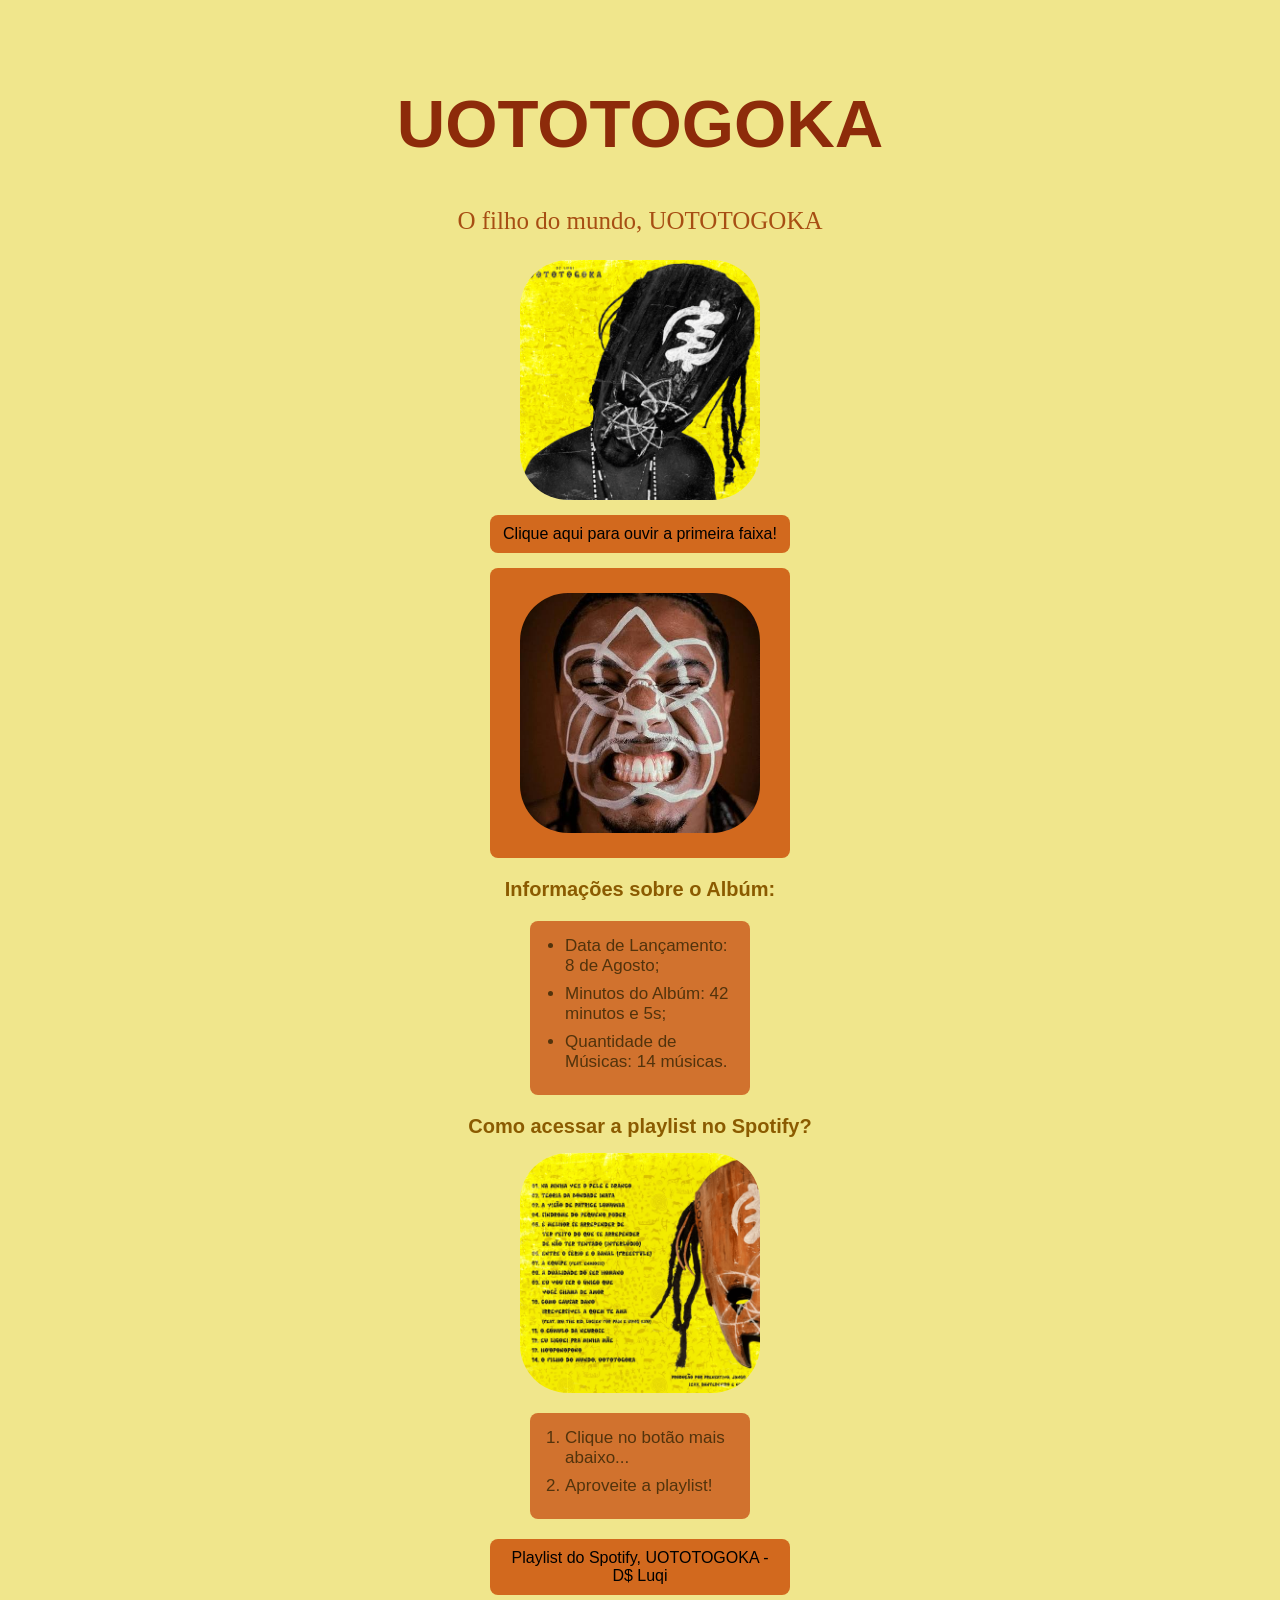
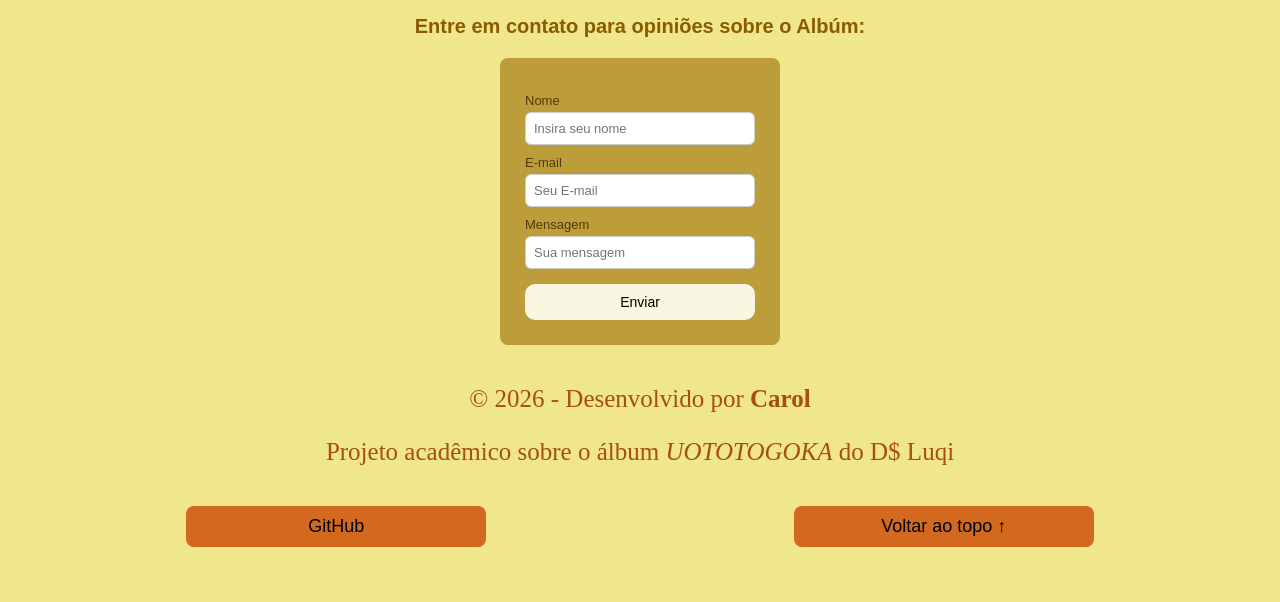
<file: index.html>
<!DOCTYPE html>
<html lang="pt-br">
<head>
    <meta charset="UTF-8">
    <meta name="viewport" content="width=device-width, initial-scale=1.0">
    <title>Exercicio - 1</title>
    <link rel="stylesheet" href="./Styles/Exercicio1.css">
    <link rel="icon" href="./IMG/icon.jpg">
    <link rel="preconnect" href="https://fonts.googleapis.com">
    <link rel="preconnect" href="https://fonts.gstatic.com" crossorigin>
    <link href="https://fonts.googleapis.com/css2?family=Montserrat:ital,wght@0,100..900;1,100..900&display=swap" rel="stylesheet">

</head>
<body>

    <H1>UOTOTOGOKA</H1>

    <P>O filho do mundo, UOTOTOGOKA</P>

    <img src="./IMG/890c17f9a5349517af6d15d65318065d.1000x1000x1.png" alt="Album de: D$ Luqi"></img>

    <a href="https://youtu.be/yVzfc9pf7lk?si=J3JBBocJmsZJu9ld">Clique aqui para ouvir a primeira faixa!</a>

    <a href="https://youtu.be/yVzfc9pf7lk?si=J3JBBocJmsZJu9ld">
    <img src="./IMG/luqi.jpg" alt="Primeira música do albúm"></img></a>
        
    <h2>
        Informações sobre o Albúm:
    </h2>

    <ul>
        <li>Data de Lançamento: 8 de Agosto; </li>
        <li>Minutos do Albúm: 42 minutos e 5s;</li>
        <li>Quantidade de Músicas: 14 músicas.</li>

    </ul>

     <h2>
            Como acessar a playlist no Spotify?

            <img src="./IMG/playlist.png" alt="">
    </h2>

    <ol>
        <li>Clique no botão mais abaixo...</li>
        <li>Aproveite a playlist!</li>
    </ol>
    <a href="https://open.spotify.com/intl-pt/album/40C3T5Bi4ejevhCibtbaVr?si=CnyRnF-KQa-xSN4CzeqEcw">Playlist do Spotify, UOTOTOGOKA - D$ Luqi</a>

    <h2>
        Entre em contato para opiniões sobre o Albúm:
    </h2>

<form action="">
    <label for="Nome">Nome</label>
    <input type="text" id="Nome" name="Nome:" placeholder="Insira seu nome">

    <label for="E-mail">E-mail</label>
    <input type="text" id="E-mail" name="Nome:" placeholder="Seu E-mail">

     <label for="Mensagem:">Mensagem</label>
    <input type="text" id="Mensagem" name="Mensagem" placeholder="Sua mensagem">
    
    <button type="button">Enviar</button>

</form>

<footer>
  <div class="footer-content">
    <p>&copy; 2026 - Desenvolvido por <strong>Carol</strong></p>
    <p>Projeto acadêmico sobre o álbum <em>UOTOTOGOKA</em> do D$ Luqi</p>
    
    <div class="social-links">
      <a href="https://github.com/dscarolsz" target="_blank">GitHub</a>
      <a href="#top">Voltar ao topo ↑</a>
    </div>
  </div>
</footer>

</body>
</html>
</file>
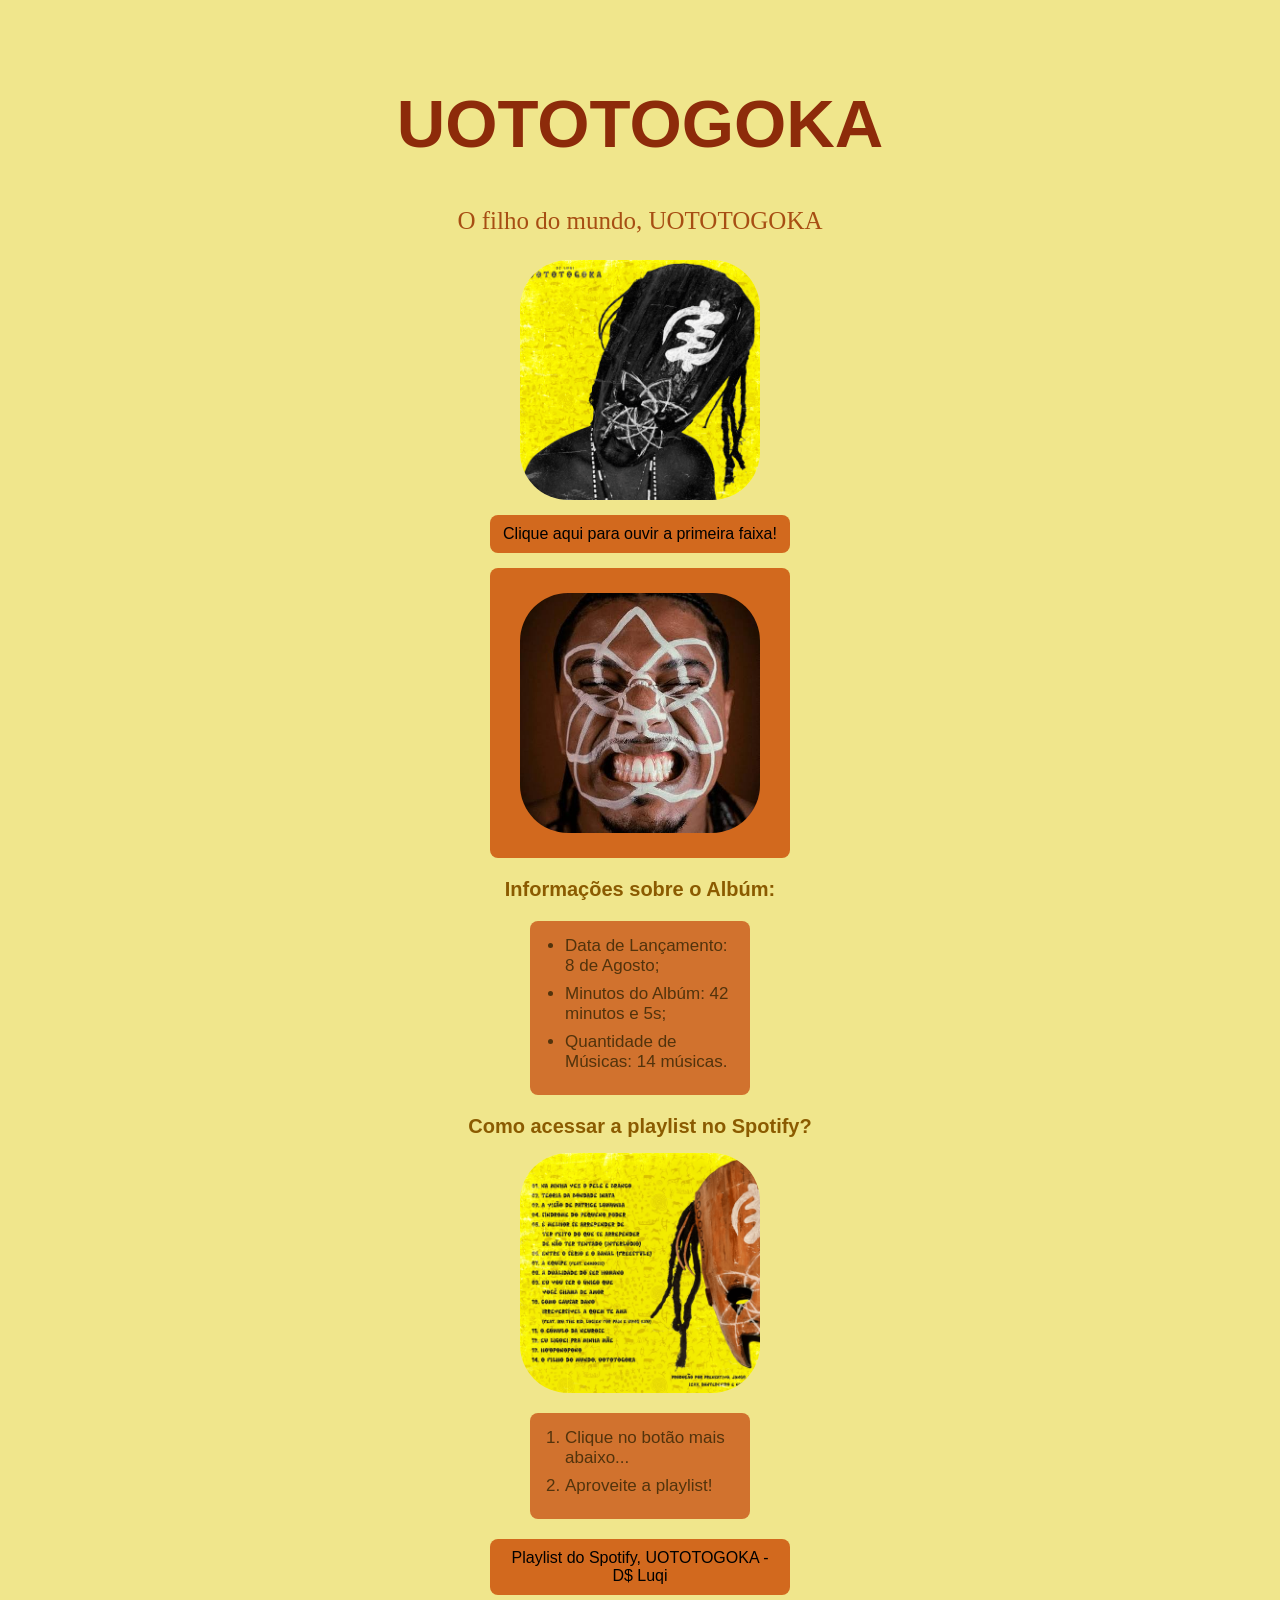
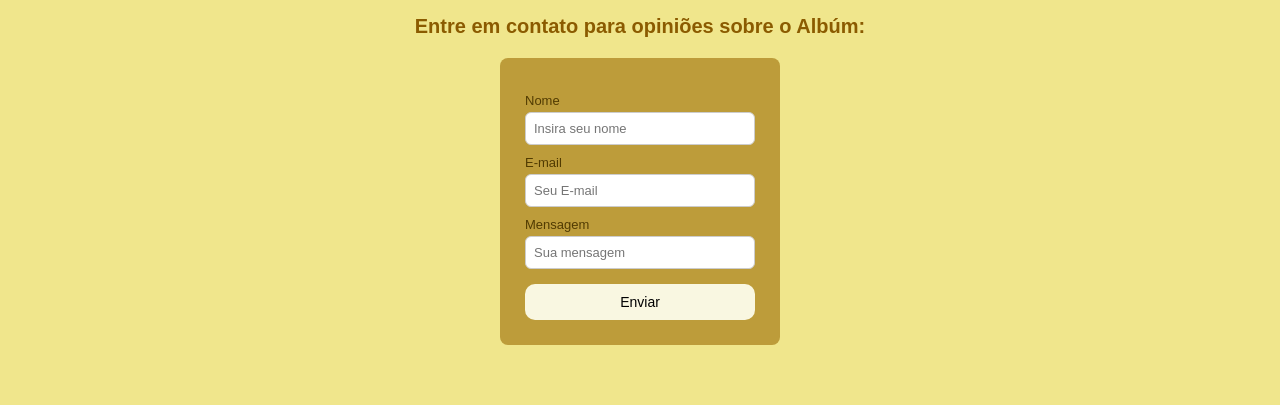
<file: index.html.html>
<!DOCTYPE html>
<html lang="pt-br">
<head>
    <meta charset="UTF-8">
    <meta name="viewport" content="width=device-width, initial-scale=1.0">
    <title>Exercicio - 1</title>
    <link rel="stylesheet" href="./Styles/Exercicio1.css">
    <link rel="icon" href="./IMG/icon.jpg">
    
</head>
<body>
    <H1>UOTOTOGOKA</H1>

    <P>O filho do mundo, UOTOTOGOKA</P>

    <img src="./IMG/890c17f9a5349517af6d15d65318065d.1000x1000x1.png" alt="Album de: D$ Luqi"></img>

    <a href="https://youtu.be/yVzfc9pf7lk?si=J3JBBocJmsZJu9ld">Clique aqui para ouvir a primeira faixa!</a>

    <a href="https://youtu.be/yVzfc9pf7lk?si=J3JBBocJmsZJu9ld">
    <img src="./IMG/luqi.jpg" alt="Primeira música do albúm"></img></a>
        
    <h2>
        Informações sobre o Albúm:
    </h2>

    <ul>
        <li>Data de Lançamento: 8 de Agosto; </li>
        <li>Minutos do Albúm: 42 minutos e 5s;</li>
        <li>Quantidade de Músicas: 14 músicas.</li>

    </ul>

     <h2>
            Como acessar a playlist no Spotify?

            <img src="./IMG/playlist.png" alt="">
    </h2>

    <ol>
        <li>Clique no botão mais abaixo...</li>
        <li>Aproveite a playlist!</li>
    </ol>
    <a href="https://open.spotify.com/intl-pt/album/40C3T5Bi4ejevhCibtbaVr?si=CnyRnF-KQa-xSN4CzeqEcw">Playlist do Spotify, UOTOTOGOKA - D$ Luqi</a>

    <h2>
        Entre em contato para opiniões sobre o Albúm:
    </h2>

<form action="">
    <label for="Nome">Nome</label>
    <input type="text" id="Nome" name="Nome:" placeholder="Insira seu nome">

    <label for="E-mail">E-mail</label>
    <input type="text" id="E-mail" name="Nome:" placeholder="Seu E-mail">

     <label for="Mensagem:">Mensagem</label>
    <input type="text" id="Mensagem" name="Mensagem" placeholder="Sua mensagem">
    
    <button type="button">Enviar</button>

</form>

</body>
</html>
</file>
<file: Styles/Exercicio1.css>
* {
    box-sizing: border-box;
}

body {
    text-align: center;
    font-family: 'Franklin Gothic Medium', 'Arial Narrow', Arial, sans-serif;
    background-color: khaki;
    padding: 40px;
    margin: 0;
}

header nav ul {
    list-style: none;
    padding: 0;
    margin: 20px auto;
    display: flex;
    justify-content: center;
    gap: 15px;
    background-color: transparent;
    width: auto;
}

header nav a {
    display: inline-block;
    width: auto;
    background-color: chocolate;
    color: rgb(0, 0, 0);
    padding: 10px 20px;
    border-radius: 8px;
    text-decoration: none;
    font-weight: bold;
    transition: transform 0.2s, background-color 0.2s;
}

header nav a:hover {
    background-color: rgb(92, 42, 6);
    color: #fff;
    transform: scale(1.05);
}

h1 {
    color: rgb(141, 43, 10);
    font-family: 'Franklin Gothic Medium', 'Arial Narrow', Arial, sans-serif;
    font-size: 4.2rem;
}

h2 {
    font-size: 20px;
    color: rgb(139, 91, 0);
    margin-top: 20px;
    font-family: Arial, Helvetica, sans-serif;
}

p { 
    color: rgb(167, 78, 19);
    font-size: 25px;
    font-family: fantasy;
}

img {
    display: block;
    margin: 15px auto;
    width: 240px;
    border-radius: 20%;
}

a {
    display: block;
    width: 300px;
    margin: 15px auto; /* O 'auto' nas laterais centraliza o botao */
    background-color: chocolate;
    color: rgb(0, 0, 0);
    padding: 10px;
    border-radius: 8px;
    text-decoration: none;
}

a:hover {
    background-color: rgb(92, 42, 6);
    transform: scale(1.05);
}

ul, ol {
    width: 220px;
    margin: 20px auto;
    text-align: left;
    color: rgb(82, 51, 12);
    font-size: 17px;
    background-color: rgb(209, 114, 46);
    border-radius: 8px;
    padding: 15px 15px 15px 35px;
}

li {
    margin-bottom: 8px;
}

form {
    width: 280px;
    margin: 20px auto;
    display: block;
    background-color: rgb(189, 156, 58);
    padding: 25px;
    border-radius: 8px;
    text-align: left;
}

label {
    display: block;
    font-size: 13px;
    color: rgb(81, 59, 2);
    margin-bottom: 4px;
    margin-top: 10px;
}

input, textarea {
    width: 100%;
    padding: 8px;
    border: 1px solid #ccc;
    border-radius: 6px;
    font-family: Arial, Helvetica, sans-serif;
    font-size: 13px;
}

button {
    width: 100%;
    margin-top: 15px;
    background-color: rgb(249, 247, 225);
    color: black;
    border: none;
    padding: 10px;
    border-radius: 10px;
    font-size: 14px;
    cursor: pointer;
    transition: background-color 0.3s ease; 
}

button:hover {
    background-color: rgb(135, 103, 22);
    color: white;
}

footer {
    margin-top: 40px;
    font-size: large; 
    font-family: 'Franklin Gothic Medium', 'Arial Narrow', Arial, sans-serif;
}

.social-links {
    display: flex;
    justify-content: center;
    gap: 15px;
    margin-top: 10px;
}

@media (max-width: 768px) {
  
  body {
    padding: 15px;
  }

  img {
    max-width: 100%;
    height: auto;
  }

  h1 {
    font-size: 2.5rem;
  }

  h2 {
    font-size: 1.5rem;
  }

  header nav ul {
    flex-direction: column;
    align-items: center;
    gap: 10px;
  }

  header nav a {
    width: 100%; 
    text-align: center;
  }

  .social-links {
    flex-direction: column;
    align-items: center;
  }
}
</file>
